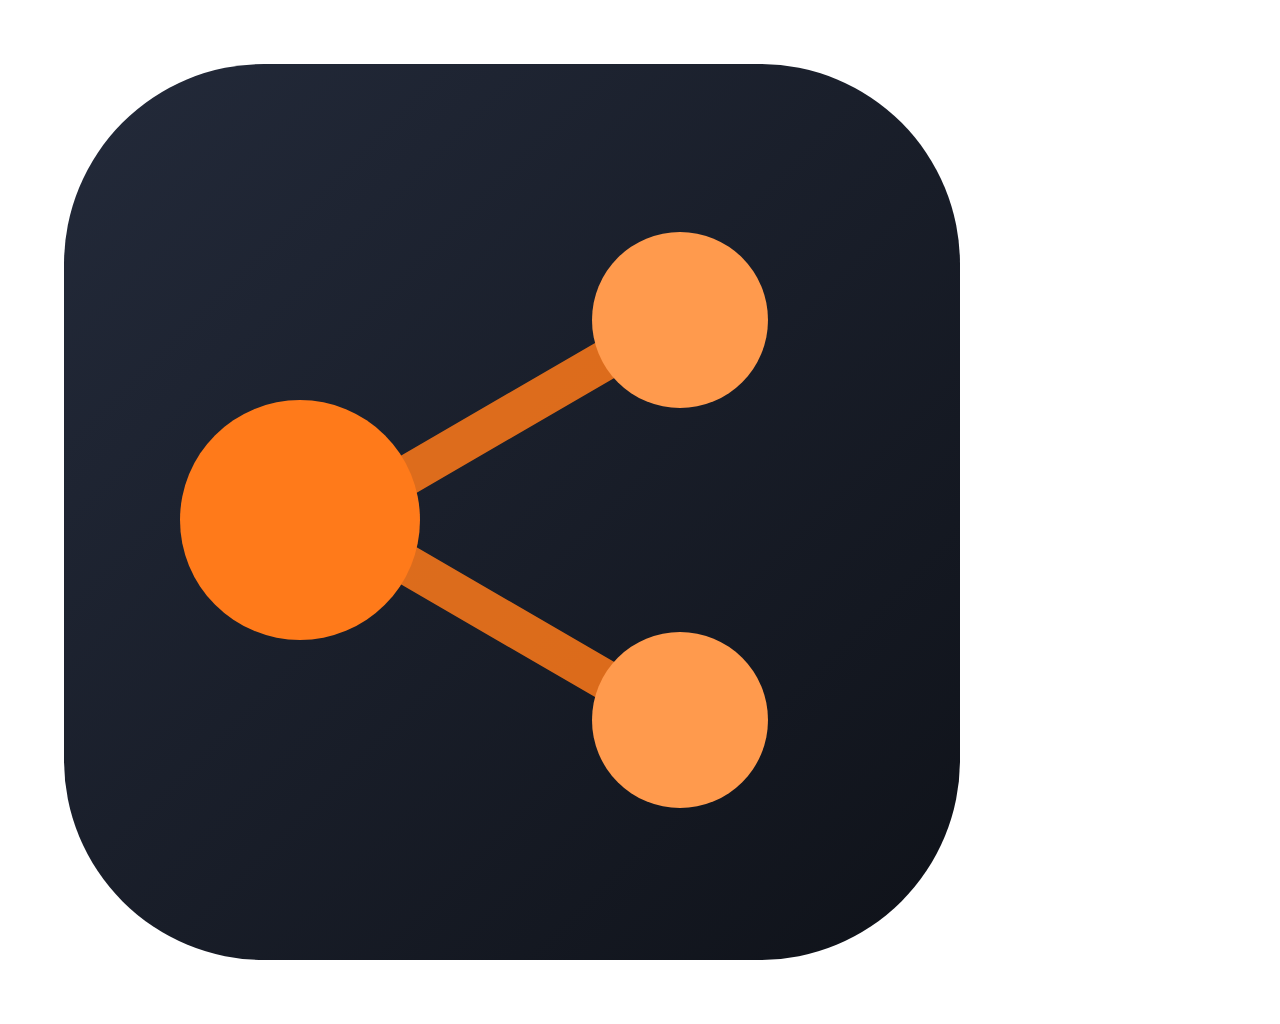
<file: flink/mac/icon.html>
<!doctype html><meta charset="utf-8"><style>html,body{margin:0;background:transparent}svg{display:block}</style>
<svg width="1024" height="1024" viewBox="0 0 1024 1024" xmlns="http://www.w3.org/2000/svg">
  <defs><linearGradient id="g" x1="0" y1="0" x2="1" y2="1"><stop offset="0" stop-color="#232a3a"/><stop offset="1" stop-color="#0f1219"/></linearGradient></defs>
  <rect x="64" y="64" width="896" height="896" rx="200" fill="url(#g)"/>
  <g stroke="#ff7a1a" stroke-width="40" stroke-linecap="round" opacity=".85">
    <path d="M330 520 640 340M330 520 640 700"/>
  </g>
  <circle cx="300" cy="520" r="120" fill="#ff7a1a"/>
  <circle cx="680" cy="320" r="88" fill="#ff9a4d"/>
  <circle cx="680" cy="720" r="88" fill="#ff9a4d"/>
</svg>
</file>
